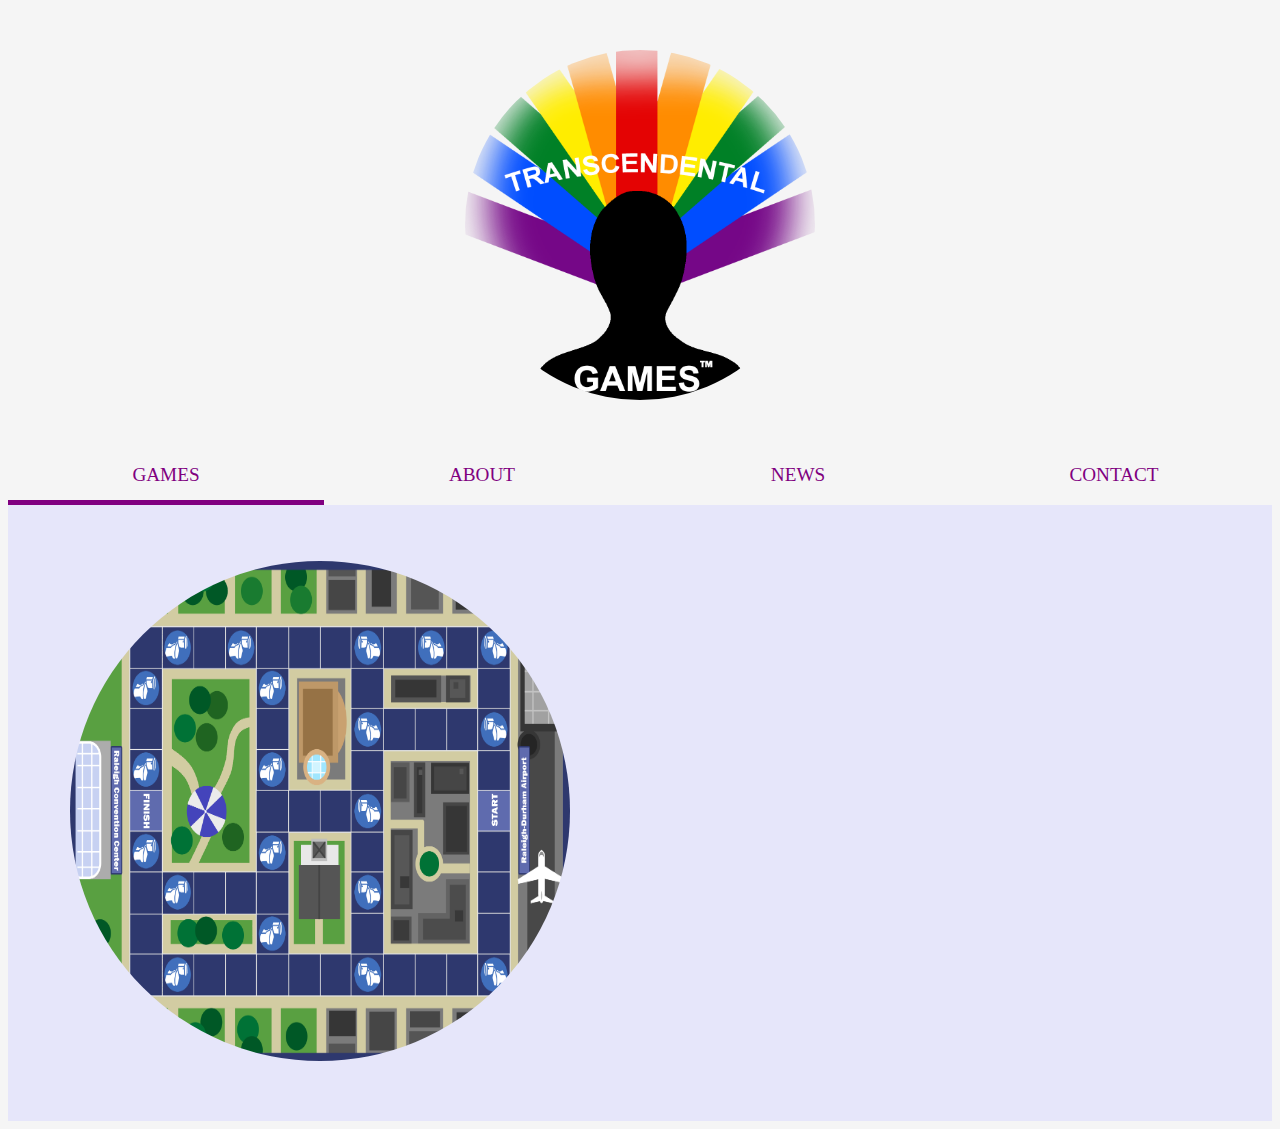
<file: index.html>
<!DOCTYPE html>
<html lang="en">
<head>
    <meta charset="UTF-8">
    <link rel="stylesheet" type="text/css" href="main.css">
    <title>Transcendental Games</title>
</head>
<body>

<a href="index.html">
    <img class="mainlogo" src = "images/logo.png">
</a>

<!-- Tab links -->
<div class="tab">
    <button class="tablinks" onclick="openTab(event, 'Games')" id="defaultOpen">Games</button>
    <button class="tablinks" onclick="openTab(event, 'About')">About</button>
    <button class="tablinks" onclick="openTab(event, 'News')">News</button>
    <button class="tablinks" onclick="openTab(event, 'Contact')">Contact</button>
</div>

<script>
    function openTab(evt, tabName) {
        // Declare all variables
        var i, tabcontent, tablinks;

        // Get all elements with class="tabcontent" and hide them
        tabcontent = document.getElementsByClassName("tabcontent");
        for (i = 0; i < tabcontent.length; i++) {
            tabcontent[i].style.display = "none";
        }

        // Get all elements with class="tablinks" and remove the class "active"
        tablinks = document.getElementsByClassName("tablinks");
        for (i = 0; i < tablinks.length; i++) {
            tablinks[i].className = tablinks[i].className.replace(" active", "");
        }

        // Show the current tab, and add an "active" class to the button that opened the tab
        document.getElementById(tabName).style.display = "block";
        evt.currentTarget.className += " active";
    }
</script>

<!-- Tab content -->
<div id="Games" class="tabcontent">
    <div class="container">
        <img class = "gamecover" src="images/gottago-cover.png">
        <a href="gottago.html">
            <div class="coveroverlay">
                <div class="covertext">Gotta Go</div>
            </div>
        </a>
    </div>

</div>

<div id="About" class="tabcontent">
    <h1 style="margin-left: 300px; border-bottom: 3px solid purple; margin-right: 300px;">Mission Statement</h1>
    <div class="infofield">
        <h2>Our mission is to spread acceptance and awareness of the LGTBQ+ community through interactive media.</h2>
        <p>Transcendental Games is a college student operated game studio
            in Worcester, Massachusetts. Our focus is on creating applied games
            that represent the LGBTQ+ population and educate players on the
            issues that they face. We believe in the power of games and their
            ability to touch people.</p>
    </div>

    <h1 style="margin-left: 300px; border-bottom: 3px solid purple; margin-right: 300px;">Members</h1>

    <div class="aboutcontainer">
        <img class="person" src="images/leo.png">
        <h3>Leo Bunyea (He/Him/His)</h3>
        <p>Leo is the co-founder of Transcendental Games. He serves as the company's lead designer and writer. He is an aggressive trans rights advocate and loves his cat, Oliver more than Italian food. Read his dumb jokes @Leopution or find more of his work here.</p>
    </div>

    <div class="aboutcontainer">
        <img class="person" src="images/natalie.jpg">
        <h3>Natalie Bloniarz (She/Her/Hers)</h3>
        <p>Natalie is the co-founder of Transcendental Games. She's a programming sorceress and really cool.</p>
    </div>

    <div class="aboutcontainer">
        <img class="person" src="images/kate.png"/>
        <h3>Kate Olguin (She/Her/Hers)</h3>
        <p>Kate Olguin is your friendly neighborhood lesbian and Lead Artist on Gotta Go. When she's not drawing stylized toilet logos, she's composing music or doodling giant monsters. "Likes" include dogs, scarves, and remembering to save her Photoshop files. You can find her aimless ramblings on her twitter @DragonDirigible, and find more of her work at kateolguin.com.</p>
    </div>

</div>

<div id="News" class="tabcontent">
    <h1 style="margin-left: 300px; border-bottom: 3px solid purple; margin-right: 300px;">There is nothing exciting to report quite yet!</h1>
    <div class="infofield">
        <p>Keep your eyes peeled for upcoming announcements.</p>
    </div>

</div>

<div id="Contact" class="tabcontent">
    <h1 style="margin-left: 300px; border-bottom: 3px solid purple; margin-right: 300px;">What can we do for you?</h1>
    <div class="infofield">
        <h2>Do you have a business inquiry? How about a burning question for one of our employees? Look no further!</h2>
        <p>Please direct professional inquiries to our email address: <u>transcendentalgames@gmail.com</u></p>
        <a href="https://twitter.com/GottaGoGame">
            <img class="social" src="images/twitter.png"/>
        </a>
    </div>
</div>

<script>
    // Get the element with id="defaultOpen" and click on it
    document.getElementById("defaultOpen").click();
</script>

</body>
</html>
</file>
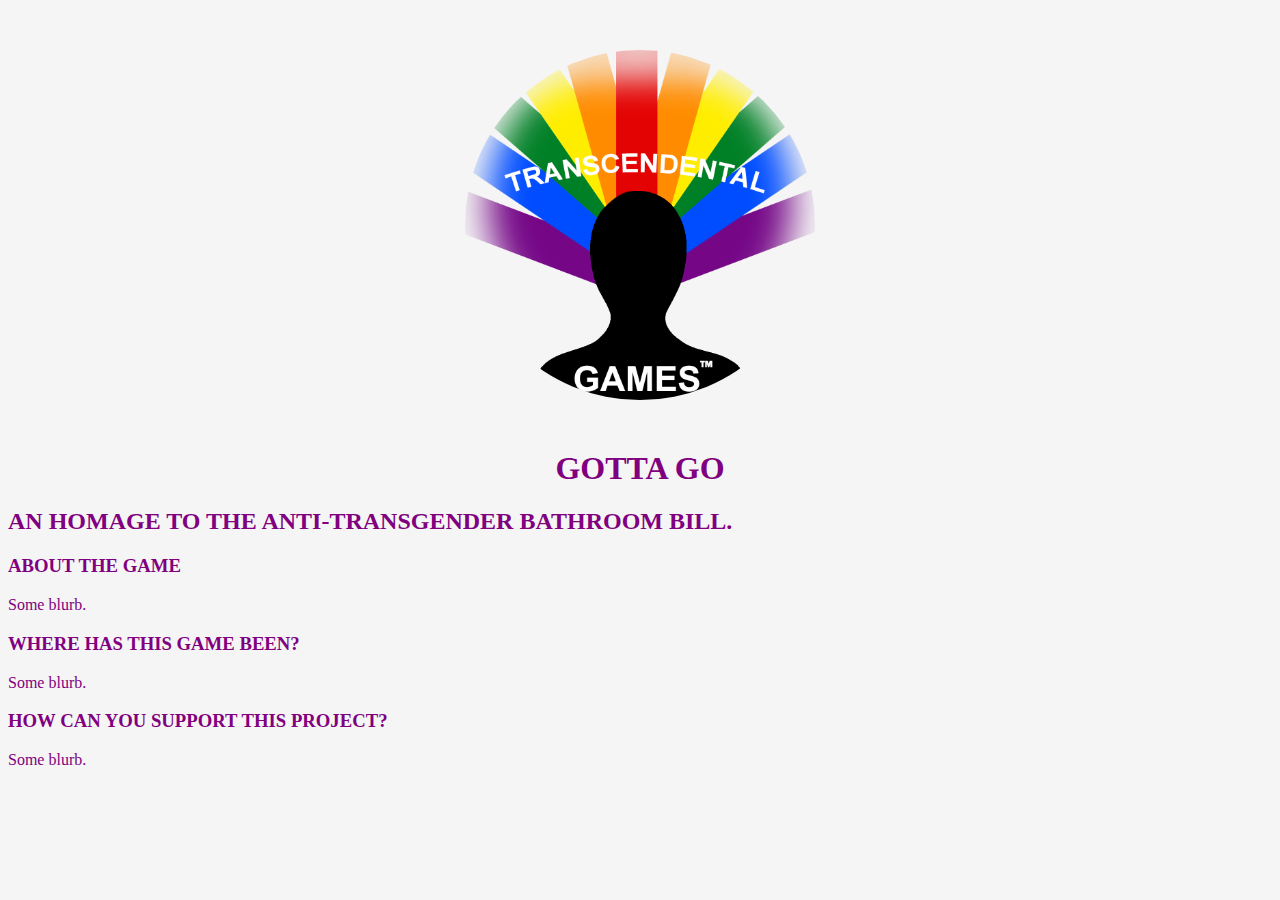
<file: gottago.html>
<!DOCTYPE html>
<html lang="en">
<head>
    <meta charset="UTF-8">
    <link rel="stylesheet" type="text/css" href="main.css">
    <title>Transcendental Games</title>
</head>
<body>

<a href="index.html">
    <img class="mainlogo" src = "images/logo.png">
</a>

<h1>Gotta Go</h1>
<h2>An homage to the anti-transgender bathroom bill.</h2>
<h3>About The Game</h3>
<p>Some blurb.</p>
<h3>Where has this game been?</h3>
<p>Some blurb.</p>
<h3>How can you support this project?</h3>
<p>Some blurb.</p>


</body>
</html>
</file>
<file: main.css>
img {
    image-orientation: from-image;
}

img.mainlogo {
    image-orientation: from-image;
    border-radius: 50%;
    height: 350px;
    width: 350px;
    margin: 50px auto 50px;
    display: block;
}

img.gamecover{
    image-orientation: from-image;
    border-radius: 50%;
    height: 500px;
    width: 500px;
}

img.person {
    border-radius: 50%;
    height: 200px;
    width: 200px;
}

img.social {
    display: block;
    margin-left: auto;
    margin-right: auto;
    height: 100px;
    width: 100px;
}

.coveroverlay {
    position: absolute;
    top: 0;
    bottom: 0;
    left: 0;
    right: 0;
    height: 500px;
    width: 500px;
    opacity: 0;
    transition: .5s ease;
    background-color: white;
    border-radius: 50%;
}

.container {
    position: relative;
    width: 500px;
    margin: 50px 50px 50px;
}

.container:hover .coveroverlay {
    opacity: .7;
}

.covertext {
    color: purple;
    font-size: 50px;
    position: absolute;
    top: 50%;
    left: 50%;
    transform: translate(-50%, -50%);
    -ms-transform: translate(-50%, -50%);
    text-align: center;
    font-family: "Verdana";
    text-transform: uppercase;
}

.aboutcontainer{
    margin-left: 300px;
    margin-bottom: 50px;
    margin-right: 300px;
    padding: 15px;
    background-color: whitesmoke;
    border-radius: 15px;
}

.infofield {
    margin: 0px 300px 50px 300px;
    padding: 15px;
    background-color: whitesmoke;
    border-radius: 15px;
}

body {
    background-color: whitesmoke;
}

p {
    font-family: "Verdana";
    color: purple;
}

h1, h2, h3 {
    font-family: "Verdana";
    color: purple;
    text-transform:uppercase;
}

h1 {
    text-align: center;
}

/* Style the tab */
.tab {
    overflow: hidden;
    background-color: inherit;
}

/* Style the buttons that are used to open the tab content */
.tab button {
    background-color: inherit;
    float: left;
    outline: none;
    border: none;
    cursor: pointer;
    padding: 14px 16px;
    width: 25%;
    transition: 0.3s;
    text-transform: uppercase;
    font-family: "Verdana";
    font-size: 1.5vw;
    color: purple;
}

/* Change background color of buttons on hover */
.tab button:hover {
    border-bottom: 5px solid plum;
}

/* Create an active/current tablink class */
.tab button.active {
    border-bottom: 5px solid purple;
}

/* Style the tab content */
.tabcontent {
    display: none;
    padding: 6px 12px;
    /*border: 1px solid #ccc;*/
    border-top: none;
    animation: fadeEffect 1s; /* Fading effect takes 1 second */
    background-color: lavender;
}

/* Go from zero to full opacity */
@keyframes fadeEffect {
    from {opacity: 0;}
    to {opacity: 1;}
}

.column {
    float: left;
    width: 50%;
}

/* Clear floats after the columns */
.row:after {
    content: "";
    display: table;
    clear: both;
}
</file>
